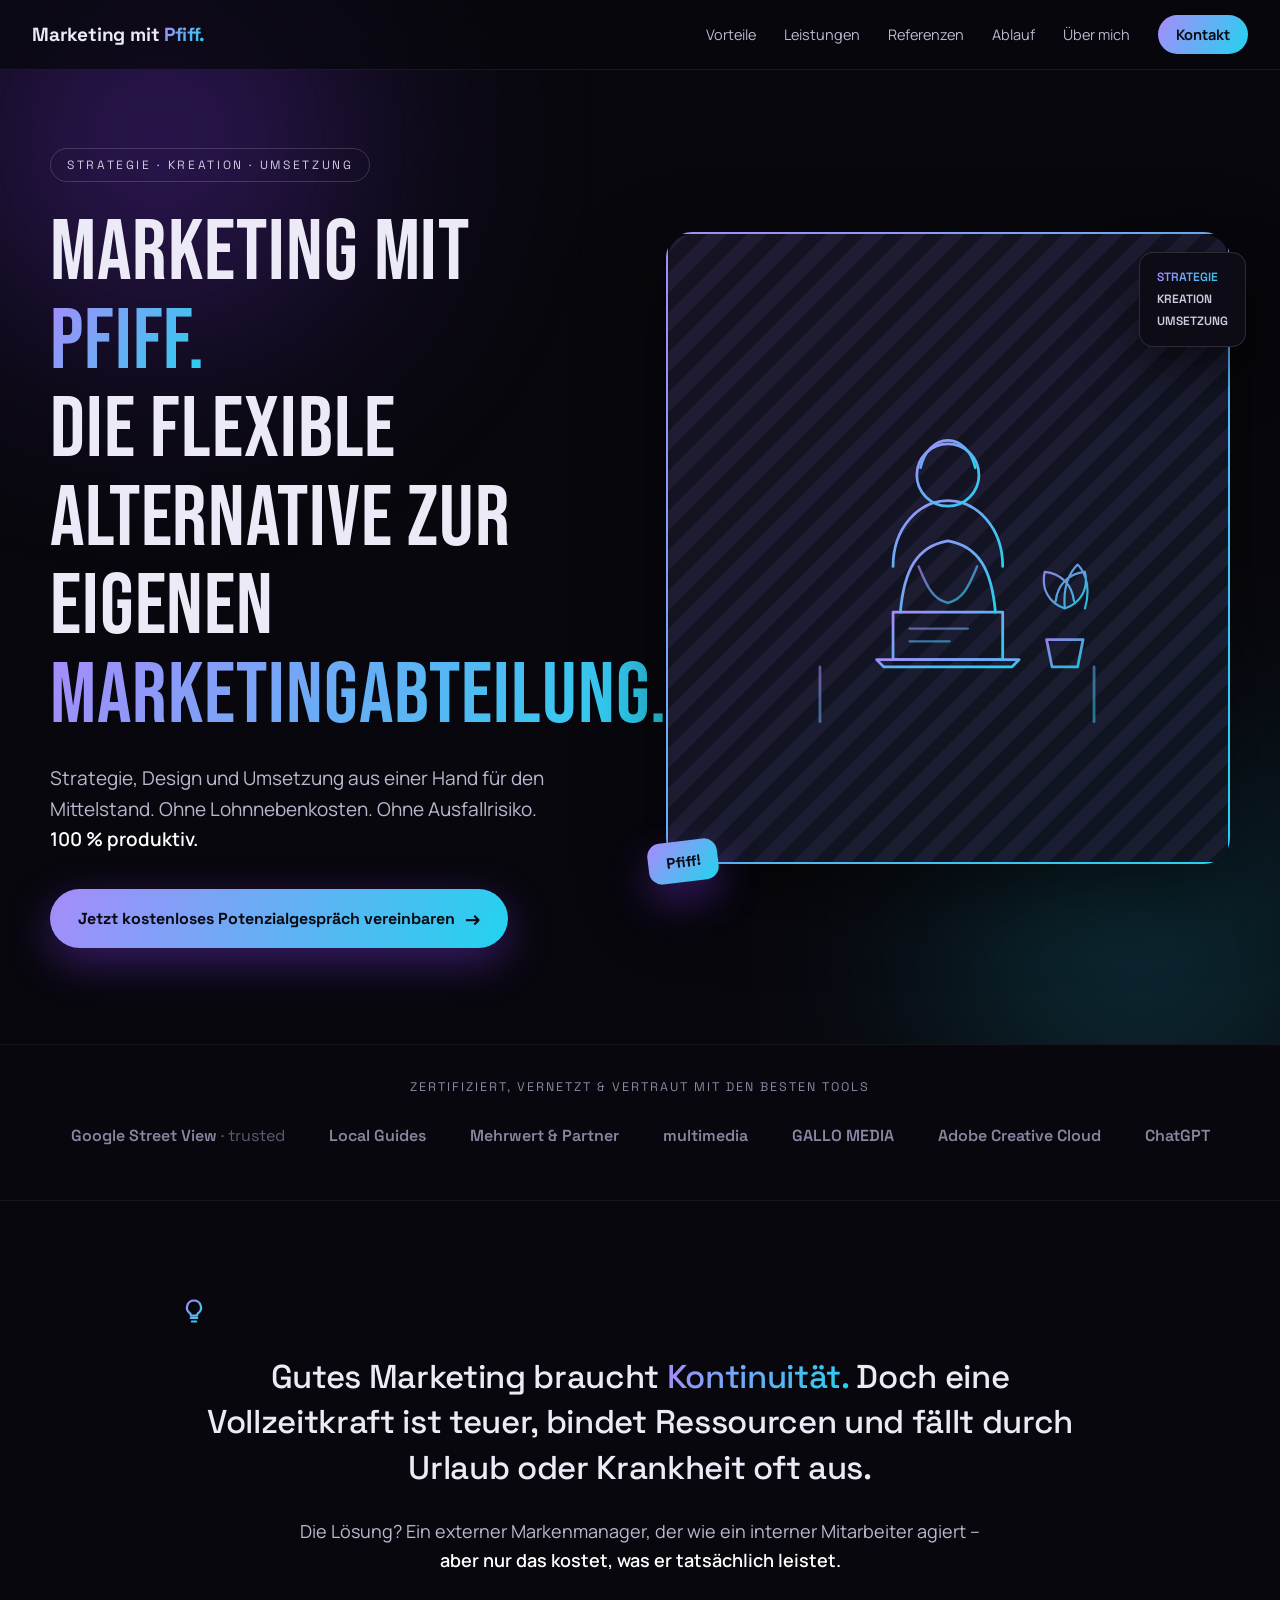
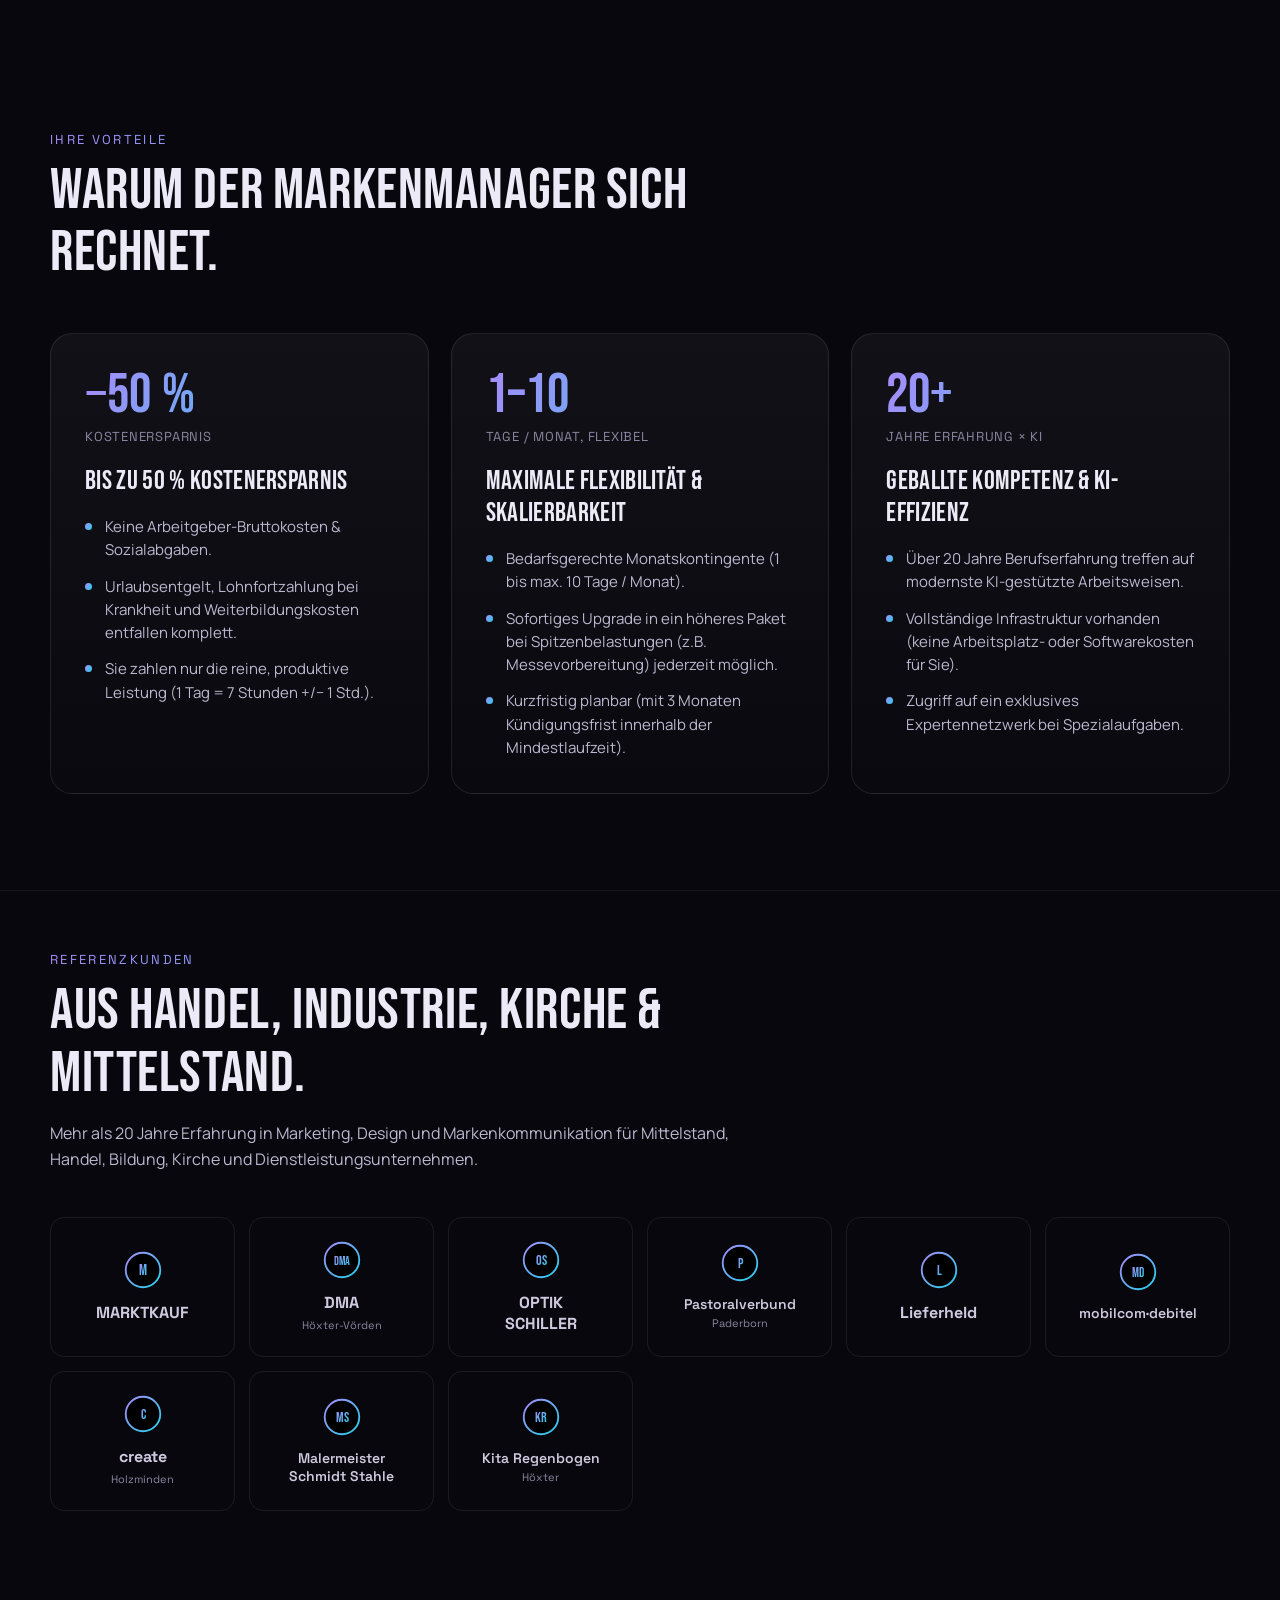
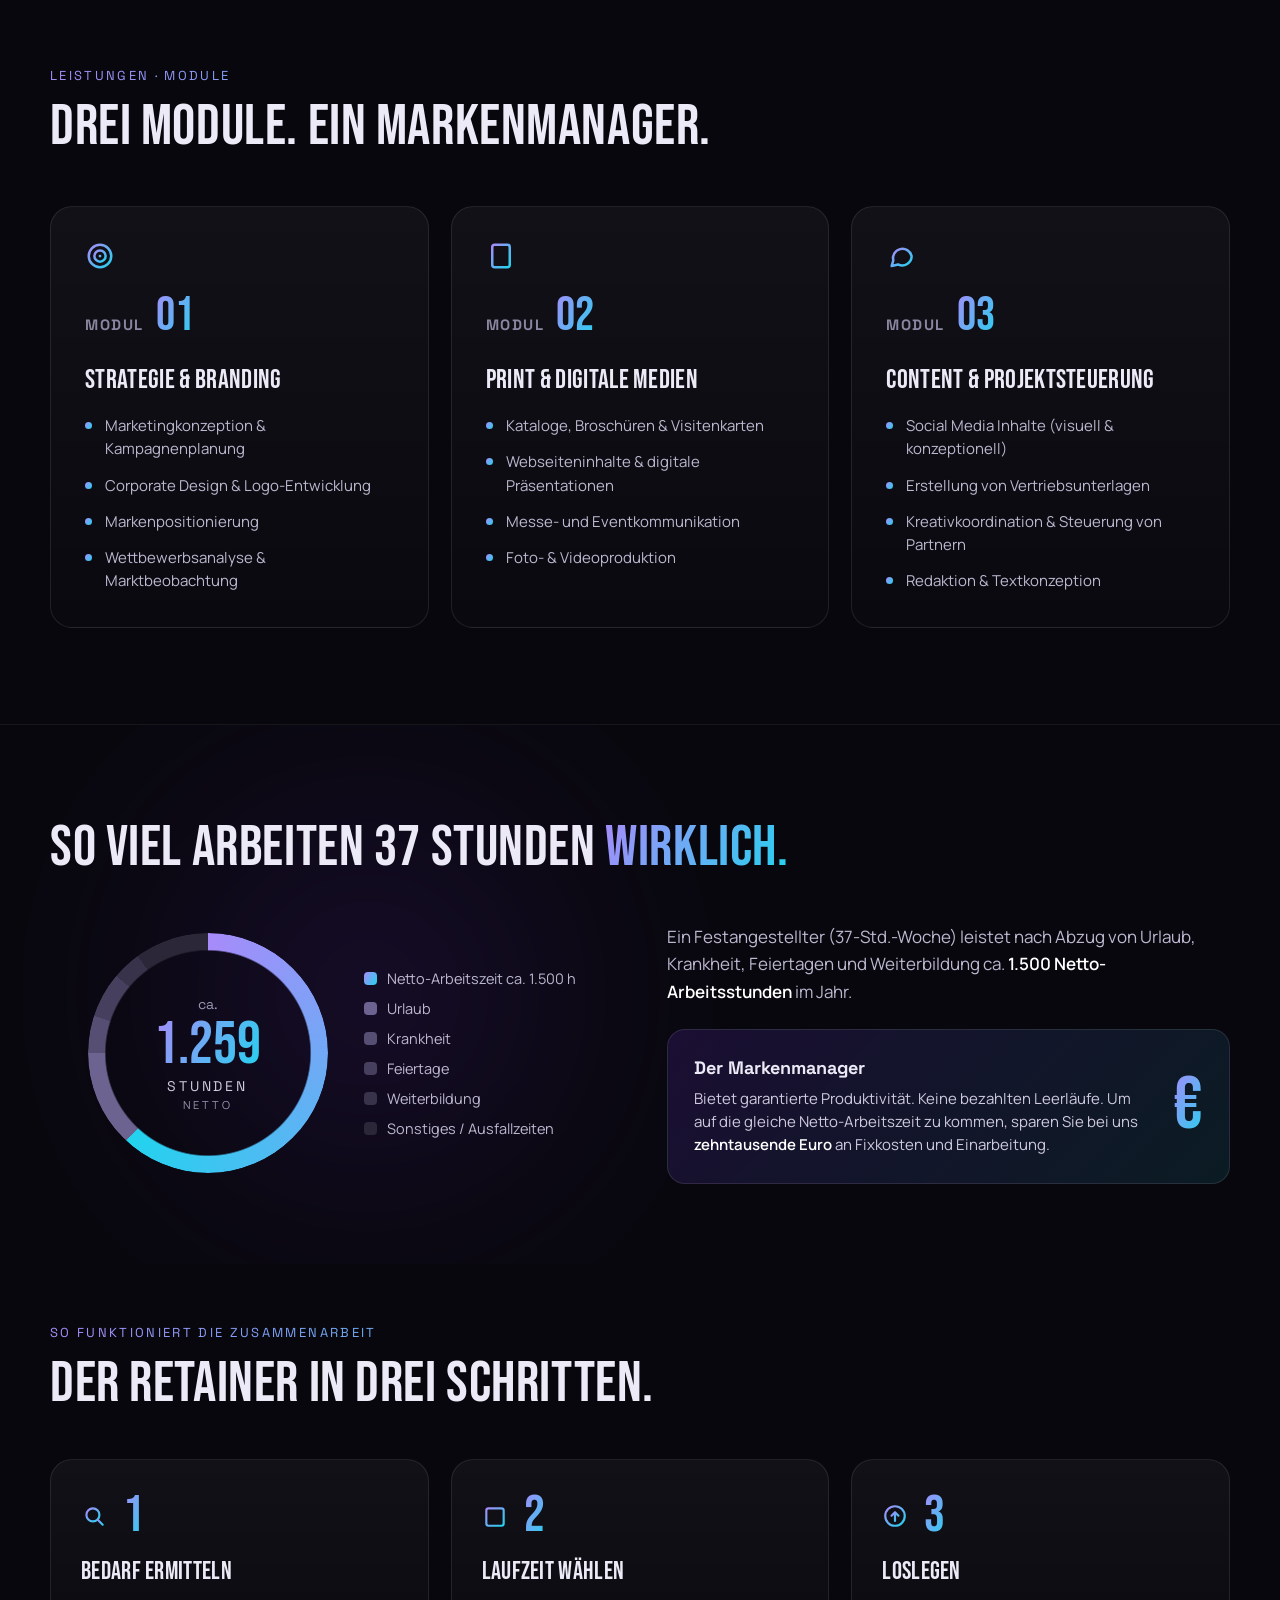
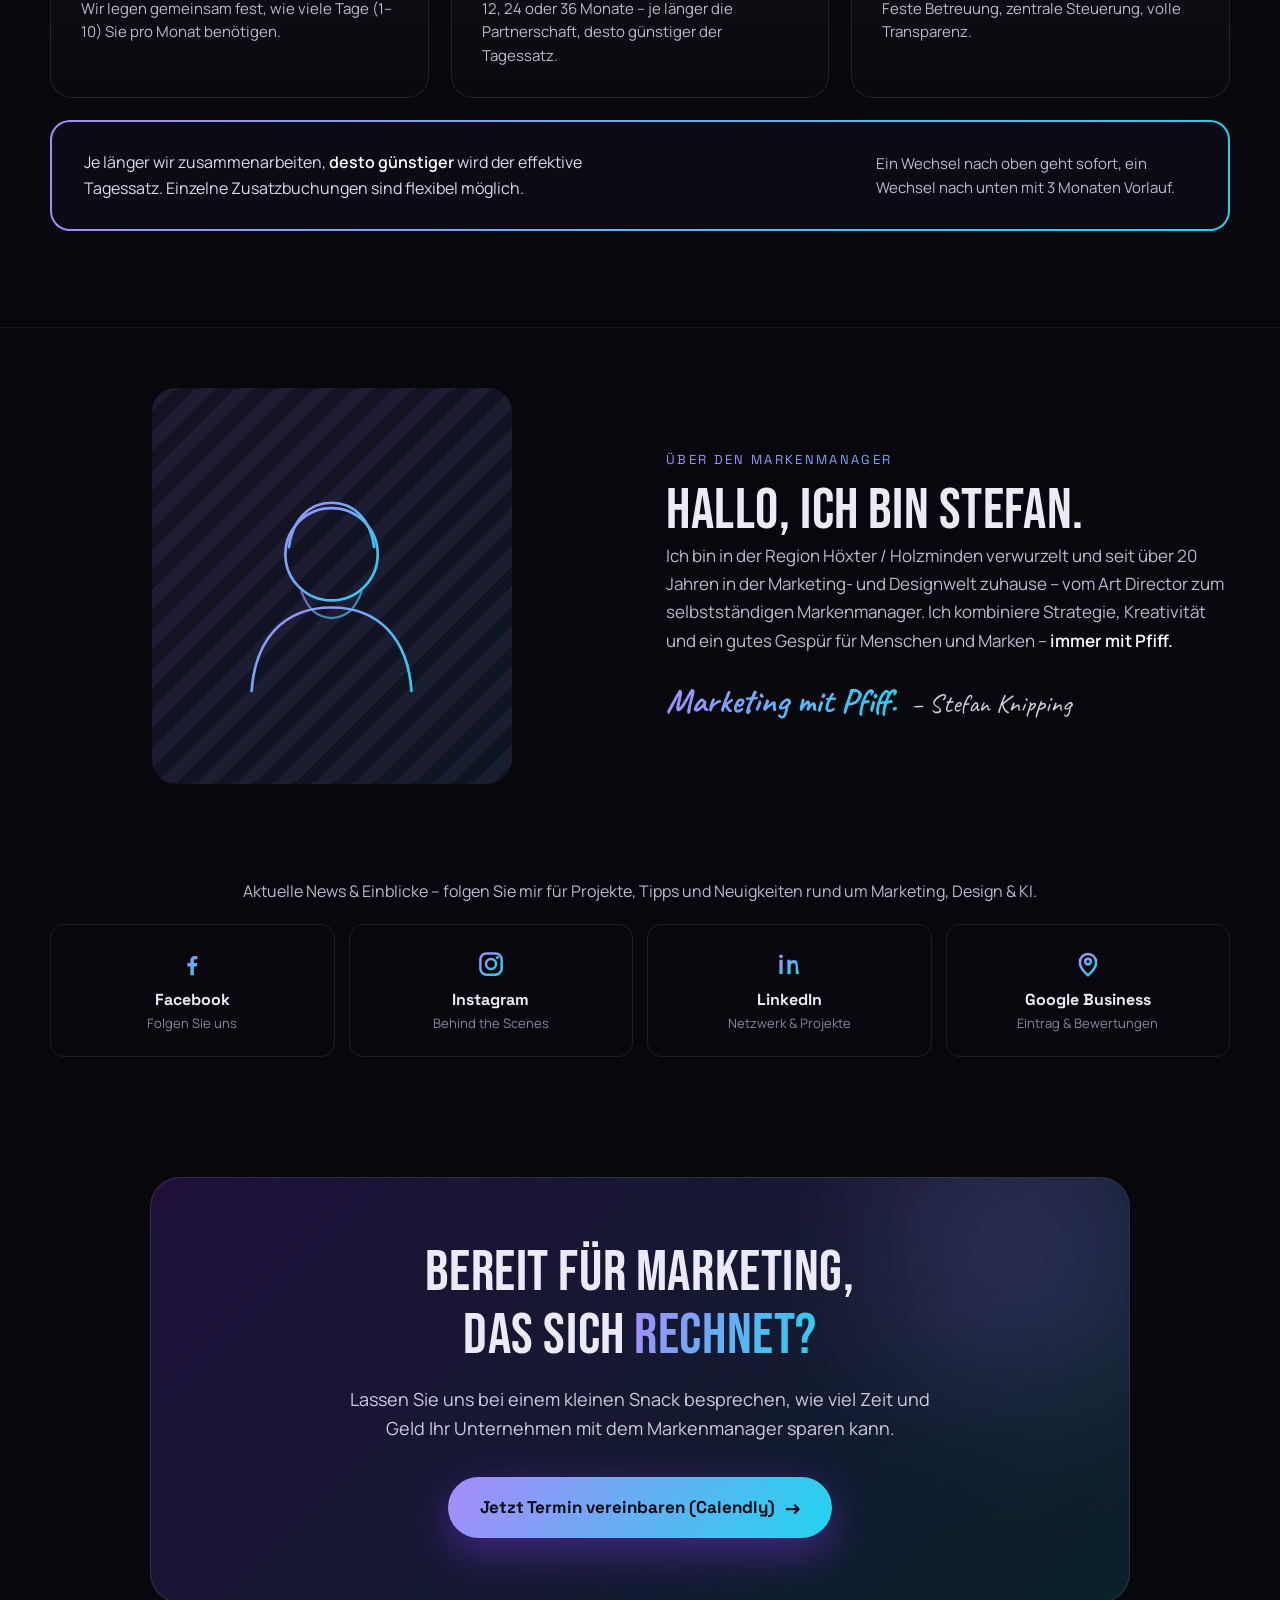
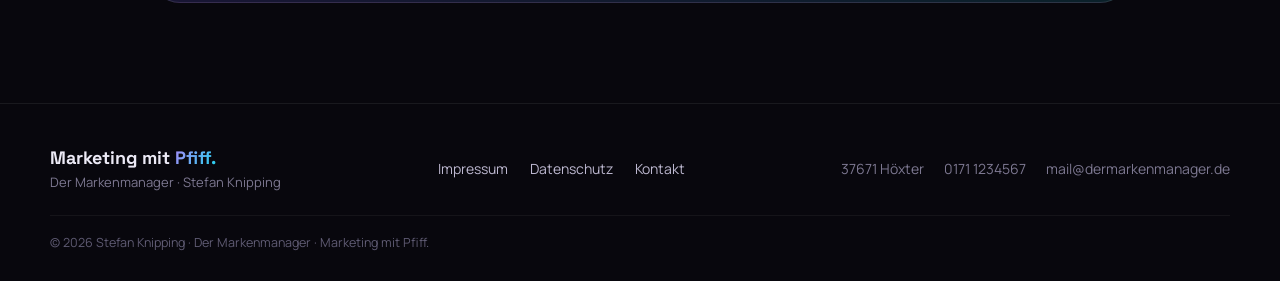
<file: site/index.html>
<!DOCTYPE html>
<html lang="de">
<head>
<meta charset="utf-8">
<meta name="viewport" content="width=device-width, initial-scale=1">
<title>Marketing mit Pfiff. — Der Markenmanager Stefan Knipping</title>
<meta name="description" content="Strategie, Design und Umsetzung aus einer Hand für den Mittelstand. Der externe Markenmanager als flexible Alternative zur eigenen Marketingabteilung.">
<link rel="preconnect" href="https://fonts.googleapis.com">
<link rel="preconnect" href="https://fonts.gstatic.com" crossorigin>
<link href="https://fonts.googleapis.com/css2?family=Bebas+Neue&family=Space+Grotesk:wght@400;500;600;700&family=Manrope:wght@400;500;600;700&family=Caveat:wght@600;700&display=swap" rel="stylesheet">
<link rel="stylesheet" href="styles.css">
</head>
<body>

<svg width="0" height="0" style="position:absolute" aria-hidden="true">
  <defs>
    <linearGradient id="g-grad" x1="0%" y1="0%" x2="100%" y2="100%">
      <stop offset="0%" style="stop-color:var(--g1)"/>
      <stop offset="100%" style="stop-color:var(--g2)"/>
    </linearGradient>
  </defs>
</svg>

<nav class="nav">
  <a href="#hero" class="nav__brand" data-target="hero">Marketing mit <span class="grad-text">Pfiff.</span></a>
  <div class="nav__links">
    <span class="nav__link" data-target="vorteile">Vorteile</span>
    <span class="nav__link" data-target="leistungen">Leistungen</span>
    <span class="nav__link" data-target="referenzen">Referenzen</span>
    <span class="nav__link" data-target="ablauf">Ablauf</span>
    <span class="nav__link" data-target="ueber">Über mich</span>
    <span class="nav__link nav__link--cta" data-target="kontakt">Kontakt</span>
  </div>
  <button class="burger" id="burger" aria-label="Menü öffnen" aria-expanded="false">
    <span></span><span></span><span></span>
  </button>
</nav>

<div class="mobile-menu" id="mobile-menu">
  <span class="mobile-menu__link" data-target="vorteile">Vorteile</span>
  <span class="mobile-menu__link" data-target="leistungen">Leistungen</span>
  <span class="mobile-menu__link" data-target="referenzen">Referenzen</span>
  <span class="mobile-menu__link" data-target="ablauf">Ablauf</span>
  <span class="mobile-menu__link" data-target="ueber">Über mich</span>
  <span class="mobile-menu__link mobile-menu__link--cta" data-target="kontakt">Kontakt aufnehmen</span>
</div>

<section id="hero" class="hero">
  <div class="glow glow--hero-a" aria-hidden="true"></div>
  <div class="glow glow--hero-b" aria-hidden="true"></div>
  <div class="hero__grid">
    <div class="hero__content">
      <div class="eyebrow-pill">STRATEGIE&nbsp;·&nbsp;KREATION&nbsp;·&nbsp;UMSETZUNG</div>
      <h1 class="hero__title">Marketing mit <span class="grad-text">Pfiff.</span><br>Die flexible Alternative zur eigenen <span class="grad-text">Marketingabteilung.</span></h1>
      <p class="hero__lead">Strategie, Design und Umsetzung aus einer Hand für den Mittelstand. Ohne Lohnnebenkosten. Ohne Ausfallrisiko. <span class="text-strong">100&nbsp;% produktiv.</span></p>
      <div class="hero__actions">
        <a class="btn btn--primary" data-target="kontakt" href="#kontakt">Jetzt kostenloses Potenzialgespräch vereinbaren <span class="btn__arrow">→</span></a>
      </div>
    </div>
    <div class="hero__art-wrap">
      <figure class="hero__art" aria-label="Illustration: Stefan Knipping arbeitet konzentriert am Schreibtisch">
        <svg viewBox="0 0 420 460" fill="none">
          <!-- desk -->
          <path d="M40 360h340" stroke="url(#g-grad)" stroke-width="3" stroke-linecap="round"/>
          <path d="M70 360v60M370 360v60" stroke="url(#g-grad)" stroke-width="3" stroke-linecap="round" opacity=".55"/>
          <!-- laptop -->
          <path d="M150 300h120v52H150z" stroke="url(#g-grad)" stroke-width="3" stroke-linejoin="round"/>
          <path d="M140 360h140l8-8H132z" stroke="url(#g-grad)" stroke-width="3" stroke-linejoin="round"/>
          <path d="M168 318h64M168 332h44" stroke="url(#g-grad)" stroke-width="2.4" stroke-linecap="round" opacity=".6"/>
          <!-- chair back -->
          <path d="M150 250c0-42 28-72 60-72s60 30 60 72" stroke="url(#g-grad)" stroke-width="3" stroke-linecap="round"/>
          <!-- head -->
          <circle cx="210" cy="150" r="34" stroke="url(#g-grad)" stroke-width="3"/>
          <path d="M180 142c4-18 16-30 30-30s26 12 30 30" stroke="url(#g-grad)" stroke-width="3" stroke-linecap="round"/>
          <!-- torso / arms reaching to laptop -->
          <path d="M158 300c4-46 18-72 52-78 34 6 48 32 52 78" stroke="url(#g-grad)" stroke-width="3" stroke-linecap="round"/>
          <path d="M178 250c10 24 16 36 32 40 16-4 22-16 32-40" stroke="url(#g-grad)" stroke-width="2.6" stroke-linecap="round" opacity=".7"/>
          <!-- plant -->
          <g opacity=".9">
            <path d="M338 360v-30" stroke="url(#g-grad)" stroke-width="3" stroke-linecap="round"/>
            <path d="M338 296c-18-6-26-22-22-40 18 2 30 14 32 32M338 296c18-6 26-22 22-40-18 2-30 14-32 32M338 296c-2-22 4-38 14-48 10 10 14 28 8 48" stroke="url(#g-grad)" stroke-width="2.4" stroke-linecap="round" stroke-linejoin="round"/>
            <path d="M318 330h40l-6 30h-28z" stroke="url(#g-grad)" stroke-width="3" stroke-linejoin="round"/>
          </g>
        </svg>
      </figure>
      <div class="hero__tag-card">
        <div class="grad-text hero__tag-card-line">STRATEGIE</div>
        <div class="hero__tag-card-line hero__tag-card-line--muted">KREATION</div>
        <div class="hero__tag-card-line hero__tag-card-line--muted">UMSETZUNG</div>
      </div>
      <div class="hero__pfiff-badge">Pfiff!</div>
    </div>
  </div>
</section>

<section id="tools" class="tools">
  <div class="container">
    <p class="tools__label">Zertifiziert, vernetzt &amp; vertraut mit den besten Tools</p>
    <div class="tools__row">
      <span class="tools__item">Google&nbsp;Street&nbsp;View<span class="tools__item-sub"> · trusted</span></span>
      <span class="tools__item">Local&nbsp;Guides</span>
      <span class="tools__item">Mehrwert&nbsp;&amp;&nbsp;Partner</span>
      <span class="tools__item">multimedia</span>
      <span class="tools__item">GALLO&nbsp;MEDIA</span>
      <span class="tools__item">Adobe&nbsp;Creative&nbsp;Cloud</span>
      <span class="tools__item">ChatGPT</span>
    </div>
  </div>
</section>

<section id="problem" class="problem">
  <div class="problem__inner reveal">
    <svg class="icon icon--lg" viewBox="0 0 24 24" fill="none" stroke="url(#g-grad)" stroke-width="1.9" stroke-linecap="round" stroke-linejoin="round"><path d="M9.2 18h5.6M10.2 21h3.6M12 3a6 6 0 0 0-3.6 10.8c.55.4.9 1.05.9 1.7V16h5.4v-.5c0-.65.35-1.3.9-1.7A6 6 0 0 0 12 3z"/></svg>
    <p class="problem__title">Gutes Marketing braucht <span class="grad-text">Kontinuität.</span> Doch eine Vollzeitkraft ist teuer, bindet Ressourcen und fällt durch Urlaub oder Krankheit oft aus.</p>
    <p class="problem__sub">Die Lösung? Ein externer Markenmanager, der wie ein interner Mitarbeiter agiert – <span class="text-strong">aber nur das kostet, was er tatsächlich leistet.</span></p>
  </div>
</section>

<section id="vorteile" class="section">
  <div class="container">
    <div class="section-head reveal">
      <div class="eyebrow">Ihre Vorteile</div>
      <h2 class="h2">Warum der Markenmanager sich rechnet.</h2>
    </div>
    <div class="grid grid--3">
      <div class="card">
        <div class="card__stat grad-text">−50&#8201;%</div>
        <div class="card__stat-label">KOSTENERSPARNIS</div>
        <h3 class="card__title">Bis zu 50 % Kostenersparnis</h3>
        <ul class="bullet-list">
          <li>Keine Arbeitgeber-Bruttokosten &amp; Sozialabgaben.</li>
          <li>Urlaubsentgelt, Lohnfortzahlung bei Krankheit und Weiterbildungskosten entfallen komplett.</li>
          <li>Sie zahlen nur die reine, produktive Leistung (1 Tag = 7 Stunden +/− 1 Std.).</li>
        </ul>
      </div>
      <div class="card">
        <div class="card__stat grad-text">1–10</div>
        <div class="card__stat-label">TAGE / MONAT, FLEXIBEL</div>
        <h3 class="card__title">Maximale Flexibilität &amp; Skalierbarkeit</h3>
        <ul class="bullet-list">
          <li>Bedarfsgerechte Monatskontingente (1 bis max. 10 Tage / Monat).</li>
          <li>Sofortiges Upgrade in ein höheres Paket bei Spitzenbelastungen (z.B. Messevorbereitung) jederzeit möglich.</li>
          <li>Kurzfristig planbar (mit 3 Monaten Kündigungsfrist innerhalb der Mindestlaufzeit).</li>
        </ul>
      </div>
      <div class="card">
        <div class="card__stat grad-text">20+</div>
        <div class="card__stat-label">JAHRE ERFAHRUNG × KI</div>
        <h3 class="card__title">Geballte Kompetenz &amp; KI-Effizienz</h3>
        <ul class="bullet-list">
          <li>Über 20 Jahre Berufserfahrung treffen auf modernste KI-gestützte Arbeitsweisen.</li>
          <li>Vollständige Infrastruktur vorhanden (keine Arbeitsplatz- oder Softwarekosten für Sie).</li>
          <li>Zugriff auf ein exklusives Expertennetzwerk bei Spezialaufgaben.</li>
        </ul>
      </div>
    </div>
  </div>
</section>

<section id="referenzen" class="section section--bordered">
  <div class="container">
    <div class="section-head section-head--wide reveal">
      <div class="eyebrow">Referenzkunden</div>
      <h2 class="h2">Aus Handel, Industrie, Kirche &amp; Mittelstand.</h2>
      <p class="section-desc">Mehr als 20 Jahre Erfahrung in Marketing, Design und Markenkommunikation für Mittelstand, Handel, Bildung, Kirche und Dienstleistungsunternehmen.</p>
    </div>
    <div class="logo-grid">
      <div class="logo-tile">
        <svg class="logo-mark" viewBox="0 0 44 44"><circle cx="22" cy="22" r="19" stroke="url(#g-grad)" stroke-width="2"/><text x="22" y="28" text-anchor="middle" font-family="'Bebas Neue',sans-serif" font-size="17" fill="url(#g-grad)">M</text></svg>
        <span class="logo-tile__text">MARKTKAUF</span>
      </div>
      <div class="logo-tile">
        <svg class="logo-mark" viewBox="0 0 44 44"><circle cx="22" cy="22" r="19" stroke="url(#g-grad)" stroke-width="2"/><text x="22" y="27" text-anchor="middle" font-family="'Bebas Neue',sans-serif" font-size="13" fill="url(#g-grad)">DMA</text></svg>
        <span class="logo-tile__text">DMA<br><span class="logo-tile__sub">Höxter-Vörden</span></span>
      </div>
      <div class="logo-tile">
        <svg class="logo-mark" viewBox="0 0 44 44"><circle cx="22" cy="22" r="19" stroke="url(#g-grad)" stroke-width="2"/><text x="22" y="27" text-anchor="middle" font-family="'Bebas Neue',sans-serif" font-size="15" fill="url(#g-grad)">OS</text></svg>
        <span class="logo-tile__text">OPTIK<br>SCHILLER</span>
      </div>
      <div class="logo-tile">
        <svg class="logo-mark" viewBox="0 0 44 44"><circle cx="22" cy="22" r="19" stroke="url(#g-grad)" stroke-width="2"/><text x="22" y="27" text-anchor="middle" font-family="'Bebas Neue',sans-serif" font-size="15" fill="url(#g-grad)">P</text></svg>
        <span class="logo-tile__text logo-tile__text--sm">Pastoralverbund<br><span class="logo-tile__sub">Paderborn</span></span>
      </div>
      <div class="logo-tile">
        <svg class="logo-mark" viewBox="0 0 44 44"><circle cx="22" cy="22" r="19" stroke="url(#g-grad)" stroke-width="2"/><text x="22" y="27" text-anchor="middle" font-family="'Bebas Neue',sans-serif" font-size="15" fill="url(#g-grad)">L</text></svg>
        <span class="logo-tile__text">Lieferheld</span>
      </div>
      <div class="logo-tile">
        <svg class="logo-mark" viewBox="0 0 44 44"><circle cx="22" cy="22" r="19" stroke="url(#g-grad)" stroke-width="2"/><text x="22" y="27" text-anchor="middle" font-family="'Bebas Neue',sans-serif" font-size="14" fill="url(#g-grad)">md</text></svg>
        <span class="logo-tile__text logo-tile__text--sm">mobilcom·debitel</span>
      </div>
      <div class="logo-tile">
        <svg class="logo-mark" viewBox="0 0 44 44"><circle cx="22" cy="22" r="19" stroke="url(#g-grad)" stroke-width="2"/><text x="22" y="27" text-anchor="middle" font-family="'Bebas Neue',sans-serif" font-size="15" fill="url(#g-grad)">c</text></svg>
        <span class="logo-tile__text">create<br><span class="logo-tile__sub">Holzminden</span></span>
      </div>
      <div class="logo-tile">
        <svg class="logo-mark" viewBox="0 0 44 44"><circle cx="22" cy="22" r="19" stroke="url(#g-grad)" stroke-width="2"/><text x="22" y="27" text-anchor="middle" font-family="'Bebas Neue',sans-serif" font-size="15" fill="url(#g-grad)">MS</text></svg>
        <span class="logo-tile__text logo-tile__text--sm">Malermeister<br>Schmidt Stahle</span>
      </div>
      <div class="logo-tile">
        <svg class="logo-mark" viewBox="0 0 44 44"><circle cx="22" cy="22" r="19" stroke="url(#g-grad)" stroke-width="2"/><text x="22" y="27" text-anchor="middle" font-family="'Bebas Neue',sans-serif" font-size="15" fill="url(#g-grad)">KR</text></svg>
        <span class="logo-tile__text logo-tile__text--sm">Kita Regenbogen<br><span class="logo-tile__sub">Höxter</span></span>
      </div>
    </div>
  </div>
</section>

<section id="leistungen" class="section">
  <div class="container">
    <div class="section-head reveal">
      <div class="eyebrow">Leistungen · Module</div>
      <h2 class="h2">Drei Module. Ein Markenmanager.</h2>
    </div>
    <div class="grid grid--3">
      <div class="card">
        <svg class="icon icon--md" viewBox="0 0 24 24" fill="none" stroke="url(#g-grad)" stroke-width="2"><circle cx="12" cy="12" r="9"/><circle cx="12" cy="12" r="4.5"/><circle cx="12" cy="12" r="1.1" fill="url(#g-grad)" stroke="none"/></svg>
        <div class="card__module-row"><span class="card__module-label">MODUL</span><span class="card__module-num grad-text">01</span></div>
        <h3 class="card__title">Strategie &amp; Branding</h3>
        <ul class="bullet-list">
          <li>Marketingkonzeption &amp; Kampagnenplanung</li>
          <li>Corporate Design &amp; Logo-Entwicklung</li>
          <li>Markenpositionierung</li>
          <li>Wettbewerbsanalyse &amp; Marktbeobachtung</li>
        </ul>
      </div>
      <div class="card">
        <svg class="icon icon--md" viewBox="0 0 24 24" fill="none" stroke="url(#g-grad)" stroke-width="2" stroke-linecap="round"><rect x="5" y="3" width="14" height="18" rx="2"/><line x1="8.5" y1="8" x2="15.5" y2="8"/><line x1="8.5" y1="12" x2="15.5" y2="12"/><line x1="8.5" y1="16" x2="13" y2="16"/></svg>
        <div class="card__module-row"><span class="card__module-label">MODUL</span><span class="card__module-num grad-text">02</span></div>
        <h3 class="card__title">Print &amp; Digitale Medien</h3>
        <ul class="bullet-list">
          <li>Kataloge, Broschüren &amp; Visitenkarten</li>
          <li>Webseiteninhalte &amp; digitale Präsentationen</li>
          <li>Messe- und Eventkommunikation</li>
          <li>Foto- &amp; Videoproduktion</li>
        </ul>
      </div>
      <div class="card">
        <svg class="icon icon--md" viewBox="0 0 24 24" fill="none" stroke="url(#g-grad)" stroke-width="2" stroke-linecap="round" stroke-linejoin="round"><path d="M20.5 12a7.5 7.5 0 0 1-10.8 6.75L4.5 20l1.3-4.3A7.5 7.5 0 1 1 20.5 12z"/></svg>
        <div class="card__module-row"><span class="card__module-label">MODUL</span><span class="card__module-num grad-text">03</span></div>
        <h3 class="card__title">Content &amp; Projektsteuerung</h3>
        <ul class="bullet-list">
          <li>Social Media Inhalte (visuell &amp; konzeptionell)</li>
          <li>Erstellung von Vertriebsunterlagen</li>
          <li>Kreativkoordination &amp; Steuerung von Partnern</li>
          <li>Redaktion &amp; Textkonzeption</li>
        </ul>
      </div>
    </div>
  </div>
</section>

<section id="stats" class="section section--bordered stats">
  <div class="glow glow--stats" aria-hidden="true"></div>
  <div class="container stats__inner">
    <h2 class="h2">So viel arbeiten 37 Stunden <span class="grad-text">wirklich.</span></h2>
    <div class="stats__grid" id="stats-anchor">
      <div class="stats__chart-row">
        <div class="donut">
          <div class="donut__ring" id="donut-ring"></div>
          <div class="donut__center">
            <div class="donut__ca">ca.</div>
            <div class="donut__count grad-text" id="hour-count">0</div>
            <div class="donut__label">STUNDEN</div>
            <div class="donut__sub">NETTO</div>
          </div>
        </div>
        <div class="legend">
          <div class="legend__item"><span class="legend__dot legend__dot--grad"></span>Netto-Arbeitszeit ca. 1.500&nbsp;h</div>
          <div class="legend__item"><span class="legend__dot" style="background:#6d6390"></span>Urlaub</div>
          <div class="legend__item"><span class="legend__dot" style="background:#574f73"></span>Krankheit</div>
          <div class="legend__item"><span class="legend__dot" style="background:#463f5e"></span>Feiertage</div>
          <div class="legend__item"><span class="legend__dot" style="background:#38324a"></span>Weiterbildung</div>
          <div class="legend__item"><span class="legend__dot" style="background:#2b2738"></span>Sonstiges / Ausfallzeiten</div>
        </div>
      </div>
      <div class="stats__copy">
        <p class="stats__lead">Ein Festangestellter (37-Std.-Woche) leistet nach Abzug von Urlaub, Krankheit, Feiertagen und Weiterbildung ca. <span class="text-strong">1.500 Netto-Arbeitsstunden</span> im Jahr.</p>
        <div class="callout">
          <div>
            <div class="callout__title">Der Markenmanager</div>
            <p class="callout__text">Bietet garantierte Produktivität. Keine bezahlten Leerläufe. Um auf die gleiche Netto-Arbeitszeit zu kommen, sparen Sie bei uns <span class="text-strong">zehntausende Euro</span> an Fixkosten und Einarbeitung.</p>
          </div>
          <div class="callout__euro grad-text">€</div>
        </div>
      </div>
    </div>
  </div>
</section>

<section id="ablauf" class="section">
  <div class="container">
    <div class="section-head section-head--wide reveal">
      <div class="eyebrow">So funktioniert die Zusammenarbeit</div>
      <h2 class="h2">Der Retainer in drei Schritten.</h2>
    </div>
    <div class="grid grid--3 grid--steps">
      <div class="card card--step">
        <div class="card__step-row">
          <svg class="icon icon--sm" viewBox="0 0 24 24" fill="none" stroke="url(#g-grad)" stroke-width="2" stroke-linecap="round"><circle cx="11" cy="11" r="6"/><line x1="20" y1="20" x2="15.5" y2="15.5"/></svg>
          <div class="card__step-num grad-text">1</div>
        </div>
        <h3 class="card__title card__title--sm">Bedarf ermitteln</h3>
        <p class="card__text">Wir legen gemeinsam fest, wie viele Tage (1–10) Sie pro Monat benötigen.</p>
      </div>
      <div class="card card--step">
        <div class="card__step-row">
          <svg class="icon icon--sm" viewBox="0 0 24 24" fill="none" stroke="url(#g-grad)" stroke-width="2" stroke-linecap="round"><rect x="4" y="5" width="16" height="16" rx="2"/><line x1="4" y1="9.5" x2="20" y2="9.5"/><line x1="9" y1="3" x2="9" y2="6"/><line x1="15" y1="3" x2="15" y2="6"/></svg>
          <div class="card__step-num grad-text">2</div>
        </div>
        <h3 class="card__title card__title--sm">Laufzeit wählen</h3>
        <p class="card__text">12, 24 oder 36 Monate – je länger die Partnerschaft, desto günstiger der Tagessatz.</p>
      </div>
      <div class="card card--step">
        <div class="card__step-row">
          <svg class="icon icon--sm" viewBox="0 0 24 24" fill="none" stroke="url(#g-grad)" stroke-width="2" stroke-linecap="round" stroke-linejoin="round"><circle cx="12" cy="12" r="9"/><path d="M12 16.5V8.5M12 8.5l-3.2 3.2M12 8.5l3.2 3.2"/></svg>
          <div class="card__step-num grad-text">3</div>
        </div>
        <h3 class="card__title card__title--sm">Loslegen</h3>
        <p class="card__text">Feste Betreuung, zentrale Steuerung, volle Transparenz.</p>
      </div>
    </div>
    <div class="retainer-banner">
      <div class="retainer-banner__inner">
        <p class="retainer-banner__text">Je länger wir zusammenarbeiten, <span class="text-strong">desto günstiger</span> wird der effektive Tagessatz. Einzelne Zusatzbuchungen sind flexibel möglich.</p>
        <p class="retainer-banner__sub">Ein Wechsel nach oben geht sofort, ein Wechsel nach unten mit 3 Monaten Vorlauf.</p>
      </div>
    </div>
  </div>
</section>

<section id="ueber" class="section section--bordered">
  <div class="container ueber__grid">
    <div class="ueber__art-wrap">
      <figure class="ueber__art" aria-label="Illustration: Porträt Stefan Knipping">
        <svg viewBox="0 0 240 264" fill="none">
          <circle cx="120" cy="96" r="52" stroke="url(#g-grad)" stroke-width="3"/>
          <path d="M72 88c4-30 22-50 48-50s44 20 48 50" stroke="url(#g-grad)" stroke-width="3" stroke-linecap="round"/>
          <path d="M30 250c4-58 36-94 90-94s86 36 90 94" stroke="url(#g-grad)" stroke-width="3" stroke-linecap="round"/>
          <path d="M86 138c8 20 16 28 34 30 18-2 26-10 34-30" stroke="url(#g-grad)" stroke-width="2.4" stroke-linecap="round" opacity=".7"/>
        </svg>
      </figure>
    </div>
    <div>
      <div class="eyebrow">Über den Markenmanager</div>
      <h2 class="h2">Hallo, ich bin Stefan.</h2>
      <p class="ueber__text">Ich bin in der Region Höxter / Holzminden verwurzelt und seit über 20 Jahren in der Marketing- und Designwelt zuhause – vom Art Director zum selbstständigen Markenmanager. Ich kombiniere Strategie, Kreativität und ein gutes Gespür für Menschen und Marken – <span class="text-strong">immer mit Pfiff.</span></p>
      <div class="signature">
        <span class="signature__main grad-text">Marketing mit Pfiff.</span>
        <span class="signature__author">– Stefan Knipping</span>
      </div>
    </div>
  </div>
</section>

<section id="news" class="news">
  <div class="container">
    <p class="news__intro">Aktuelle News &amp; Einblicke – folgen Sie mir für Projekte, Tipps und Neuigkeiten rund um Marketing, Design &amp; KI.</p>
    <div class="news__grid">
      <a class="news__item" href="#" aria-label="Facebook">
        <svg class="icon icon--social" viewBox="0 0 24 24" fill="url(#g-grad)"><path d="M13.5 21v-7h2.34l.35-2.72H13.5V9.54c0-.79.22-1.32 1.34-1.32h1.43V5.78c-.25-.03-1.1-.11-2.08-.11-2.06 0-3.47 1.26-3.47 3.56v1.99H8.3v2.72h2.42V21z"/></svg>
        <div class="news__item-title">Facebook</div>
        <div class="news__item-sub">Folgen Sie uns</div>
      </a>
      <a class="news__item" href="#" aria-label="Instagram">
        <svg class="icon icon--social" viewBox="0 0 24 24" fill="none" stroke="url(#g-grad)" stroke-width="2"><rect x="3.5" y="3.5" width="17" height="17" rx="5"/><circle cx="12" cy="12" r="4"/><circle cx="17.2" cy="6.8" r="1.2" fill="url(#g-grad)" stroke="none"/></svg>
        <div class="news__item-title">Instagram</div>
        <div class="news__item-sub">Behind the Scenes</div>
      </a>
      <a class="news__item" href="#" aria-label="LinkedIn">
        <svg class="icon icon--social" viewBox="0 0 24 24" fill="url(#g-grad)"><path d="M6.94 8.5H4.3V20h2.64zM5.62 4.3a1.53 1.53 0 1 0 0 3.06 1.53 1.53 0 0 0 0-3.06zM20 20h-2.63v-5.6c0-1.34-.03-3.07-1.87-3.07-1.87 0-2.16 1.46-2.16 2.97V20H10.7V8.5h2.53v1.57h.04c.35-.67 1.21-1.37 2.5-1.37 2.67 0 3.16 1.76 3.16 4.05z"/></svg>
        <div class="news__item-title">LinkedIn</div>
        <div class="news__item-sub">Netzwerk &amp; Projekte</div>
      </a>
      <a class="news__item" href="#" aria-label="Google Business">
        <svg class="icon icon--social" viewBox="0 0 24 24" fill="none" stroke="url(#g-grad)" stroke-width="2"><path d="M12 21s6.5-5 6.5-10.5a6.5 6.5 0 1 0-13 0C5.5 16 12 21 12 21z"/><circle cx="12" cy="10" r="2.3"/></svg>
        <div class="news__item-title">Google Business</div>
        <div class="news__item-sub">Eintrag &amp; Bewertungen</div>
      </a>
    </div>
  </div>
</section>

<section id="kontakt" class="section kontakt">
  <div class="kontakt__card">
    <div class="glow glow--kontakt" aria-hidden="true"></div>
    <div class="kontakt__inner">
      <h2 class="h2 kontakt__title">Bereit für Marketing,<br>das sich <span class="grad-text">rechnet?</span></h2>
      <p class="kontakt__text">Lassen Sie uns bei einem kleinen Snack besprechen, wie viel Zeit und Geld Ihr Unternehmen mit dem Markenmanager sparen kann.</p>
      <a class="btn btn--primary btn--lg" href="https://calendly.com" target="_blank" rel="noopener">Jetzt Termin vereinbaren (Calendly) <span class="btn__arrow">→</span></a>
    </div>
  </div>
</section>

<footer class="footer">
  <div class="container footer__row">
    <div>
      <div class="footer__brand">Marketing mit <span class="grad-text">Pfiff.</span></div>
      <div class="footer__sub">Der Markenmanager · Stefan Knipping</div>
    </div>
    <div class="footer__links">
      <span>Impressum</span>
      <span>Datenschutz</span>
      <span>Kontakt</span>
    </div>
    <div class="footer__contact">
      <span>37671 Höxter</span>
      <span>0171 1234567</span>
      <span>mail@dermarkenmanager.de</span>
    </div>
  </div>
  <div class="container footer__copy">© 2026 Stefan Knipping · Der Markenmanager · Marketing mit Pfiff.</div>
</footer>

<script src="script.js" defer></script>
</body>
</html>
</file>
<file: site/styles.css>
:root{
  --g1:#a78bfa;
  --g2:#22d3ee;
  --bg:#08070d;
  --text:#ECEAF6;
  --muted:#bdb8d0;
  --muted2:#8a85a0;
  --muted3:#7d7891;
  --muted4:#5f5b73;
  --card-bg-top:rgba(255,255,255,.045);
  --card-bg-bot:rgba(255,255,255,.012);
  --card-border:rgba(255,255,255,.09);
}
*{box-sizing:border-box}
html{scroll-behavior:smooth}
body{margin:0;background:var(--bg);color:var(--text);font-family:'Manrope',sans-serif;-webkit-font-smoothing:antialiased;overflow-x:hidden}
::selection{background:#a78bfa;color:#0a0a12}
::-webkit-scrollbar{width:10px}
::-webkit-scrollbar-track{background:var(--bg)}
::-webkit-scrollbar-thumb{background:#2a2640;border-radius:10px}

@keyframes rise{from{opacity:0;transform:translateY(34px)}to{opacity:1;transform:none}}
@keyframes floaty{0%,100%{transform:translateY(0)}50%{transform:translateY(-16px)}}

.reveal{opacity:0;transform:translateY(34px);transition:opacity .8s cubic-bezier(.16,1,.3,1),transform .8s cubic-bezier(.16,1,.3,1)}
.reveal.is-visible{opacity:1;transform:none}

.container{max-width:1180px;margin:0 auto}
.grad-text{background:linear-gradient(120deg,var(--g1),var(--g2));-webkit-background-clip:text;background-clip:text;color:transparent}
.text-strong{color:#fff;font-weight:600}

.glow{position:absolute;border-radius:50%;filter:blur(110px);pointer-events:none;z-index:0}
.glow--hero-a{top:-140px;left:-120px;width:560px;height:560px;background:radial-gradient(circle,#7c3aed,transparent 70%);opacity:.5}
.glow--hero-b{bottom:-160px;right:-120px;width:520px;height:520px;background:radial-gradient(circle,#22d3ee,transparent 70%);filter:blur(120px);opacity:.32}
.glow--stats{top:50%;left:10%;width:480px;height:480px;background:radial-gradient(circle,#7c3aed,transparent 70%);filter:blur(130px);opacity:.28;transform:translateY(-50%)}
.glow--kontakt{top:-100px;right:-60px;width:340px;height:340px;background:radial-gradient(circle,#a78bfa,transparent 70%);filter:blur(90px);opacity:.4}
section{position:relative}
#hero, #stats, #kontakt{overflow:hidden}

/* icons */
.icon{display:block}
.icon--lg{width:28px;height:28px}
.icon--md{width:30px;height:30px;margin-bottom:16px}
.icon--sm{width:26px;height:26px}
.icon--social{width:30px;height:30px;margin:0 auto 10px}

/* nav */
.nav{position:fixed;top:0;left:0;right:0;z-index:50;display:flex;align-items:center;justify-content:space-between;padding:15px 32px;background:rgba(8,7,13,.72);backdrop-filter:blur(16px);-webkit-backdrop-filter:blur(16px);border-bottom:1px solid rgba(255,255,255,.07)}
.nav__brand{cursor:pointer;font-family:'Space Grotesk',sans-serif;font-weight:700;font-size:19px;letter-spacing:-.01em;text-decoration:none;color:var(--text)}
.nav__links{display:flex;align-items:center;gap:28px}
.nav__link{cursor:pointer;font-size:14.5px;color:var(--muted);transition:color .2s}
.nav__link:hover{color:#fff}
.nav__link--cta{font-weight:700;color:#0a0a12;background:linear-gradient(120deg,var(--g1),var(--g2));padding:10px 18px;border-radius:999px}
.nav__link--cta:hover{color:#0a0a12}
.burger{display:none;flex-direction:column;gap:5px;cursor:pointer;padding:8px;background:none;border:none}
.burger span{width:24px;height:2px;background:#fff;border-radius:2px}

.mobile-menu{position:fixed;inset:0;z-index:49;background:rgba(8,7,13,.97);backdrop-filter:blur(12px);display:none;flex-direction:column;align-items:center;justify-content:center;gap:30px}
.mobile-menu.is-open{display:flex}
.mobile-menu__link{font-family:'Space Grotesk',sans-serif;font-size:26px;cursor:pointer}
.mobile-menu__link--cta{font-weight:700;font-size:22px;color:#0a0a12;background:linear-gradient(120deg,var(--g1),var(--g2));padding:14px 30px;border-radius:999px}

@media(max-width:860px){.nav__links{display:none!important}.burger{display:flex!important}}
@media(min-width:861px){.burger{display:none!important}}

/* buttons */
.btn{display:inline-flex;align-items:center;gap:10px;font-family:'Space Grotesk',sans-serif;font-weight:700;border:none;border-radius:999px;cursor:pointer;text-decoration:none;transition:transform .2s,box-shadow .2s}
.btn--primary{background:linear-gradient(120deg,var(--g1),var(--g2));color:#0a0a12;font-size:16px;padding:17px 28px;box-shadow:0 14px 44px rgba(124,58,237,.4)}
.btn--primary:hover{transform:translateY(-2px);box-shadow:0 18px 54px rgba(124,58,237,.55)}
.btn--lg{font-size:17px;padding:18px 32px;box-shadow:0 14px 44px rgba(124,58,237,.45)}
.btn--lg:hover{box-shadow:0 18px 54px rgba(124,58,237,.6)}
.btn__arrow{font-size:19px}

/* hero */
.hero{padding:148px 32px 96px}
.hero__grid{position:relative;z-index:2;max-width:1180px;margin:0 auto;display:grid;grid-template-columns:repeat(auto-fit,minmax(330px,1fr));gap:52px;align-items:center}
.eyebrow-pill{display:inline-flex;gap:10px;align-items:center;font-family:'Space Grotesk',sans-serif;font-size:12px;letter-spacing:.22em;color:#cfcadf;border:1px solid rgba(255,255,255,.16);padding:8px 16px;border-radius:999px;margin-bottom:28px}
.hero__title{font-family:'Bebas Neue',sans-serif;font-weight:400;font-size:clamp(46px,7vw,86px);line-height:1.03;letter-spacing:.01em;margin:0 0 22px}
.hero__lead{font-size:clamp(16px,1.6vw,19px);line-height:1.6;color:var(--muted);max-width:540px;margin:0 0 34px}
.hero__actions{display:flex;gap:16px;flex-wrap:wrap;align-items:center}
.hero__art-wrap{position:relative;animation:floaty 7s ease-in-out infinite}
.hero__art{aspect-ratio:1/1.12;border-radius:26px;background:#0d0b16;background-image:repeating-linear-gradient(135deg,rgba(167,139,250,.07) 0 14px,transparent 14px 28px),linear-gradient(135deg,rgba(167,139,250,.06),rgba(34,211,238,.05));border:2px solid transparent;box-shadow:0 30px 80px rgba(0,0,0,.5);display:flex;align-items:center;justify-content:center;padding:34px;margin:0;outline:2px solid rgba(167,139,250,.0)}
.hero__art{background-clip:padding-box;border-image:linear-gradient(135deg,var(--g1),var(--g2)) 1}
.hero__art svg{width:78%;height:auto}
.hero__tag-card{position:absolute;top:20px;right:-16px;background:#0d0b16;border:1px solid rgba(255,255,255,.13);border-radius:14px;padding:13px 17px;font-family:'Space Grotesk',sans-serif;font-weight:600;font-size:12px;line-height:1.85;box-shadow:0 22px 54px rgba(0,0,0,.55)}
.hero__tag-card-line--muted{color:#cfcadf}
.hero__pfiff-badge{position:absolute;bottom:-18px;left:-18px;background:linear-gradient(135deg,var(--g1),var(--g2));color:#0a0a12;font-family:'Space Grotesk',sans-serif;font-weight:700;font-size:15px;padding:11px 18px;border-radius:13px;transform:rotate(-7deg);box-shadow:0 16px 40px rgba(124,58,237,.4)}

/* tools */
.tools{padding:34px 32px 54px;border-top:1px solid rgba(255,255,255,.06);border-bottom:1px solid rgba(255,255,255,.06)}
.tools__label{text-align:center;font-family:'Space Grotesk',sans-serif;font-size:12.5px;letter-spacing:.16em;color:var(--muted2);text-transform:uppercase;margin:0 0 30px}
.tools__row{display:flex;flex-wrap:wrap;justify-content:center;align-items:center;gap:20px 44px}
.tools__item{font-family:'Space Grotesk',sans-serif;font-weight:600;font-size:16px;color:var(--muted2);transition:color .2s}
.tools__item:hover{color:#fff}
.tools__item-sub{color:var(--muted4);font-weight:400}

/* problem */
.problem{padding:96px 32px}
.problem__inner{max-width:920px;margin:0 auto;text-align:center}
.problem__title{font-family:'Space Grotesk',sans-serif;font-weight:500;font-size:clamp(22px,3vw,33px);line-height:1.38;letter-spacing:-.01em;margin:30px 0 0}
.problem__sub{font-size:18px;color:var(--muted);margin:26px auto 0;line-height:1.6;max-width:680px}

/* sections generic */
.section{padding:60px 32px 96px}
.section--bordered{border-top:1px solid rgba(255,255,255,.06)}
.section-head{max-width:680px;margin:0 0 48px}
.section-head--wide{max-width:720px;margin:0 0 44px}
.eyebrow{font-family:'Space Grotesk',sans-serif;font-size:13px;letter-spacing:.18em;text-transform:uppercase;background:linear-gradient(120deg,var(--g1),var(--g2));-webkit-background-clip:text;background-clip:text;color:transparent}
.h2{font-family:'Bebas Neue',sans-serif;font-weight:400;font-size:clamp(34px,4.6vw,58px);line-height:1.08;letter-spacing:.01em;margin:12px 0 0}
.section-desc{font-size:16px;line-height:1.6;color:var(--muted);margin:16px 0 0}

/* grids / cards */
.grid{display:grid;gap:22px}
.grid--3{grid-template-columns:repeat(auto-fit,minmax(300px,1fr))}
.card{background:linear-gradient(180deg,var(--card-bg-top),var(--card-bg-bot));border:1px solid var(--card-border);border-radius:22px;padding:34px;transition:transform .25s,border-color .25s}
.card:hover{transform:translateY(-6px);border-color:rgba(167,139,250,.4)}
.card__stat{font-family:'Bebas Neue',sans-serif;font-weight:400;font-size:56px;line-height:1}
.card__stat-label{font-family:'Space Grotesk',sans-serif;font-size:13px;letter-spacing:.06em;color:var(--muted2);margin-top:4px}
.card__title{font-family:'Bebas Neue',sans-serif;font-weight:400;font-size:27px;letter-spacing:.012em;margin:20px 0 18px}
.card__title--sm{font-size:25px;margin:14px 0 10px}
.card__module-row{display:flex;align-items:baseline;gap:12px;margin-bottom:6px}
.card__module-label{font-family:'Space Grotesk',sans-serif;font-weight:700;font-size:15px;letter-spacing:.1em;color:var(--muted2)}
.card__module-num{font-family:'Bebas Neue',sans-serif;font-weight:400;font-size:48px}
.card__text{font-size:15px;line-height:1.55;color:var(--muted);margin:0}

.bullet-list{list-style:none;display:flex;flex-direction:column;gap:13px;margin:0;padding:0}
.bullet-list li{position:relative;padding-left:20px;font-size:15px;line-height:1.55;color:var(--muted)}
.bullet-list li::before{content:'';position:absolute;left:0;top:8px;width:7px;height:7px;border-radius:50%;background:linear-gradient(120deg,var(--g1),var(--g2))}

/* referenzen */
.logo-grid{display:grid;grid-template-columns:repeat(auto-fit,minmax(170px,1fr));gap:14px}
.logo-tile{border:1px solid rgba(255,255,255,.08);border-radius:14px;padding:22px 16px;display:flex;flex-direction:column;align-items:center;justify-content:center;gap:12px;min-height:84px;transition:border-color .2s,background .2s}
.logo-tile:hover{border-color:rgba(167,139,250,.4);background:rgba(167,139,250,.05)}
.logo-mark{width:40px;height:40px;flex:0 0 auto}
.logo-tile__text{font-family:'Space Grotesk',sans-serif;font-weight:700;font-size:16px;color:#cfcadf;text-align:center}
.logo-tile__text--sm{font-weight:600;font-size:14px}
.logo-tile__sub{font-weight:400;font-size:11px;color:var(--muted2)}

/* stats */
.stats{padding:80px 32px}
.stats__inner{position:relative;z-index:2}
.stats__grid{display:grid;grid-template-columns:repeat(auto-fit,minmax(320px,1fr));gap:54px;align-items:center;margin-top:44px}
.stats__chart-row{display:flex;flex-wrap:wrap;gap:36px;align-items:center;justify-content:center}
.donut{position:relative;width:240px;height:240px;flex:0 0 auto}
.donut__ring{position:absolute;inset:0;border-radius:50%;background:conic-gradient(from 0deg, var(--g1) 0deg, var(--g2) 223deg, #6d6390 223deg 270deg, #574f73 270deg 288deg, #463f5e 288deg 310deg, #38324a 310deg 324deg, #2b2738 324deg 360deg);-webkit-mask:radial-gradient(circle, transparent 60%, #000 61%);mask:radial-gradient(circle, transparent 60%, #000 61%)}
.donut__center{position:absolute;inset:0;display:flex;flex-direction:column;align-items:center;justify-content:center;gap:2px}
.donut__ca{font-family:'Space Grotesk',sans-serif;font-size:14px;color:#9b96b3}
.donut__count{font-family:'Bebas Neue',sans-serif;font-weight:400;font-size:60px;line-height:1}
.donut__label{font-family:'Space Grotesk',sans-serif;font-size:14px;letter-spacing:.2em;color:#cfcadf}
.donut__sub{font-size:11px;color:#9b96b3;letter-spacing:.22em}
.legend{display:flex;flex-direction:column;gap:11px}
.legend__item{display:flex;align-items:center;gap:10px;font-size:14.5px;color:var(--muted)}
.legend__dot{width:13px;height:13px;border-radius:4px;flex:0 0 auto}
.legend__dot--grad{background:linear-gradient(120deg,var(--g1),var(--g2))}
.stats__copy{display:flex;flex-direction:column;gap:24px}
.stats__lead{font-size:17px;line-height:1.6;color:var(--muted);margin:0}
.callout{background:linear-gradient(135deg,rgba(124,58,237,.16),rgba(34,211,238,.1));border:1px solid rgba(255,255,255,.1);border-radius:18px;padding:26px;display:flex;gap:22px;align-items:center}
.callout__title{font-family:'Space Grotesk',sans-serif;font-weight:700;font-size:18px;margin-bottom:8px}
.callout__text{font-size:15px;line-height:1.55;color:#cfcadf;margin:0}
.callout__euro{font-family:'Bebas Neue',sans-serif;font-weight:400;font-size:74px;line-height:1;flex:0 0 auto}

/* ablauf */
.grid--steps{margin-bottom:22px}
.card--step{padding:30px}
.card__step-row{display:flex;align-items:center;gap:16px}
.card__step-num{font-family:'Bebas Neue',sans-serif;font-weight:400;font-size:52px;line-height:1}
.retainer-banner{border-radius:20px;padding:2px;background:linear-gradient(120deg,var(--g1),var(--g2))}
.retainer-banner__inner{background:#0c0a14;border-radius:18px;padding:28px 32px;display:flex;flex-wrap:wrap;gap:18px;align-items:center;justify-content:space-between}
.retainer-banner__text{font-size:16px;line-height:1.6;color:#dcd9ea;margin:0;max-width:560px}
.retainer-banner__sub{font-size:15px;line-height:1.55;color:var(--muted);margin:0;max-width:320px}

/* ueber */
.ueber__grid{display:grid;grid-template-columns:repeat(auto-fit,minmax(280px,1fr));gap:52px;align-items:center}
.ueber__art-wrap{max-width:360px;justify-self:center;width:100%}
.ueber__art{aspect-ratio:1/1.1;border-radius:24px;background:#0d0b16;background-image:repeating-linear-gradient(135deg,rgba(167,139,250,.07) 0 14px,transparent 14px 28px),linear-gradient(135deg,rgba(167,139,250,.06),rgba(34,211,238,.05));display:flex;align-items:center;justify-content:center;padding:30px;margin:0;border-image:linear-gradient(135deg,var(--g1),var(--g2)) 1;border:2px solid transparent}
.ueber__art svg{width:72%;height:auto}
.ueber__text{font-size:17px;line-height:1.65;color:var(--muted);margin:0 0 24px;max-width:560px}
.signature{display:flex;align-items:baseline;gap:14px;flex-wrap:wrap}
.signature__main{font-family:'Caveat',cursive;font-weight:700;font-size:34px}
.signature__author{font-family:'Caveat',cursive;font-size:26px;color:#cfcadf}

/* news */
.news{padding:0 32px 80px}
.news__intro{font-size:16px;color:var(--muted);margin:0 0 22px;text-align:center}
.news__grid{display:grid;grid-template-columns:repeat(auto-fit,minmax(200px,1fr));gap:14px}
.news__item{border:1px solid rgba(255,255,255,.09);border-radius:14px;padding:24px 20px;text-align:center;transition:border-color .2s,background .2s;cursor:pointer;text-decoration:none;color:inherit;display:block}
.news__item:hover{border-color:rgba(167,139,250,.4);background:rgba(167,139,250,.05)}
.news__item-title{font-family:'Space Grotesk',sans-serif;font-weight:700;font-size:16px;color:var(--text)}
.news__item-sub{font-size:13px;color:var(--muted2);margin-top:4px}

/* kontakt */
.kontakt{padding:40px 32px 100px}
.kontakt__card{max-width:980px;margin:0 auto;border-radius:30px;padding:64px 40px;text-align:center;background:linear-gradient(135deg,rgba(124,58,237,.2),rgba(34,211,238,.13));border:1px solid rgba(255,255,255,.11);position:relative;overflow:hidden}
.kontakt__inner{position:relative;z-index:2}
.kontakt__title{margin:0 0 18px}
.kontakt__text{font-size:18px;color:#cfcadf;max-width:620px;margin:0 auto 34px;line-height:1.6}

/* footer */
.footer{border-top:1px solid rgba(255,255,255,.07);padding:42px 32px 30px}
.footer__row{display:flex;flex-wrap:wrap;gap:24px 40px;align-items:center;justify-content:space-between}
.footer__brand{font-family:'Space Grotesk',sans-serif;font-weight:700;font-size:18px}
.footer__sub{font-size:13px;color:var(--muted3);margin-top:4px}
.footer__links{display:flex;gap:22px;flex-wrap:wrap;font-size:14px;color:var(--muted)}
.footer__links span{cursor:pointer;transition:color .2s}
.footer__links span:hover{color:#fff}
.footer__contact{display:flex;gap:20px;flex-wrap:wrap;font-size:14px;color:var(--muted3)}
.footer__copy{margin:24px auto 0;font-size:12.5px;color:var(--muted4);border-top:1px solid rgba(255,255,255,.05);padding-top:18px}
</file>
